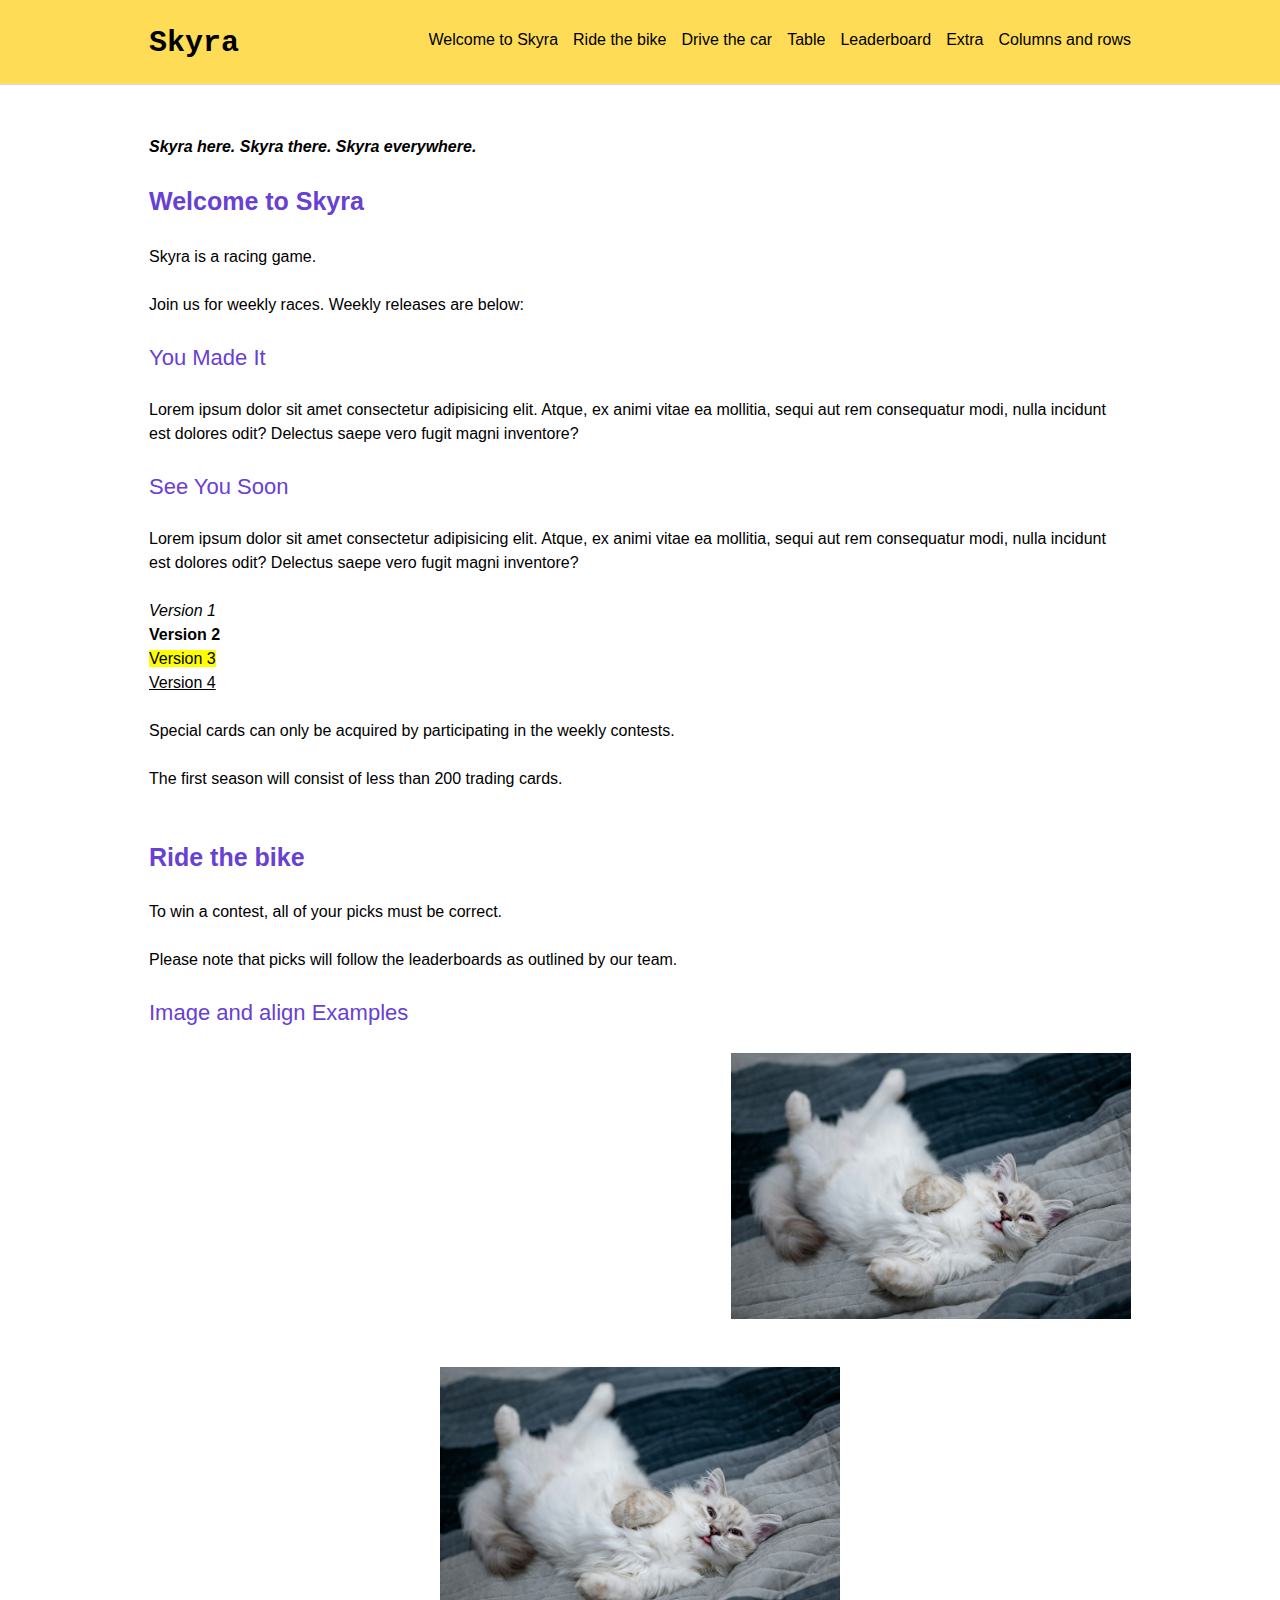
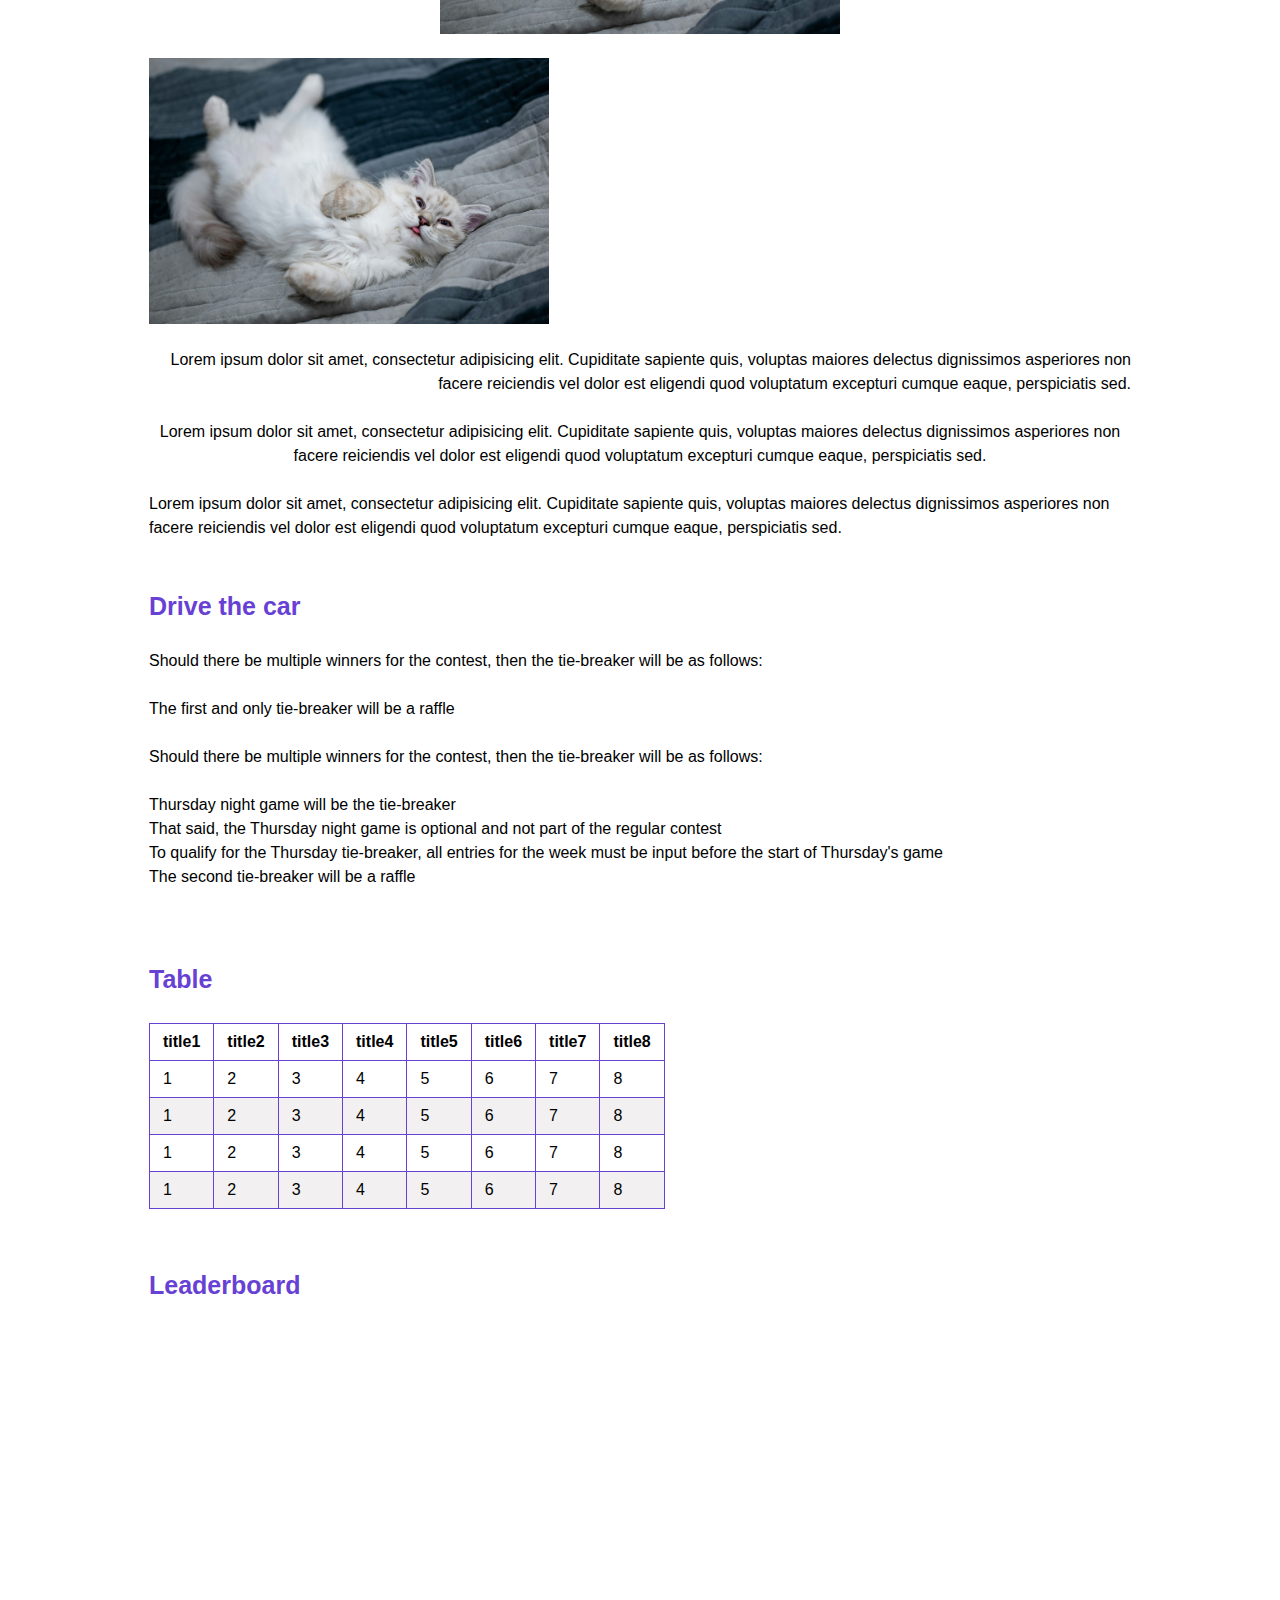
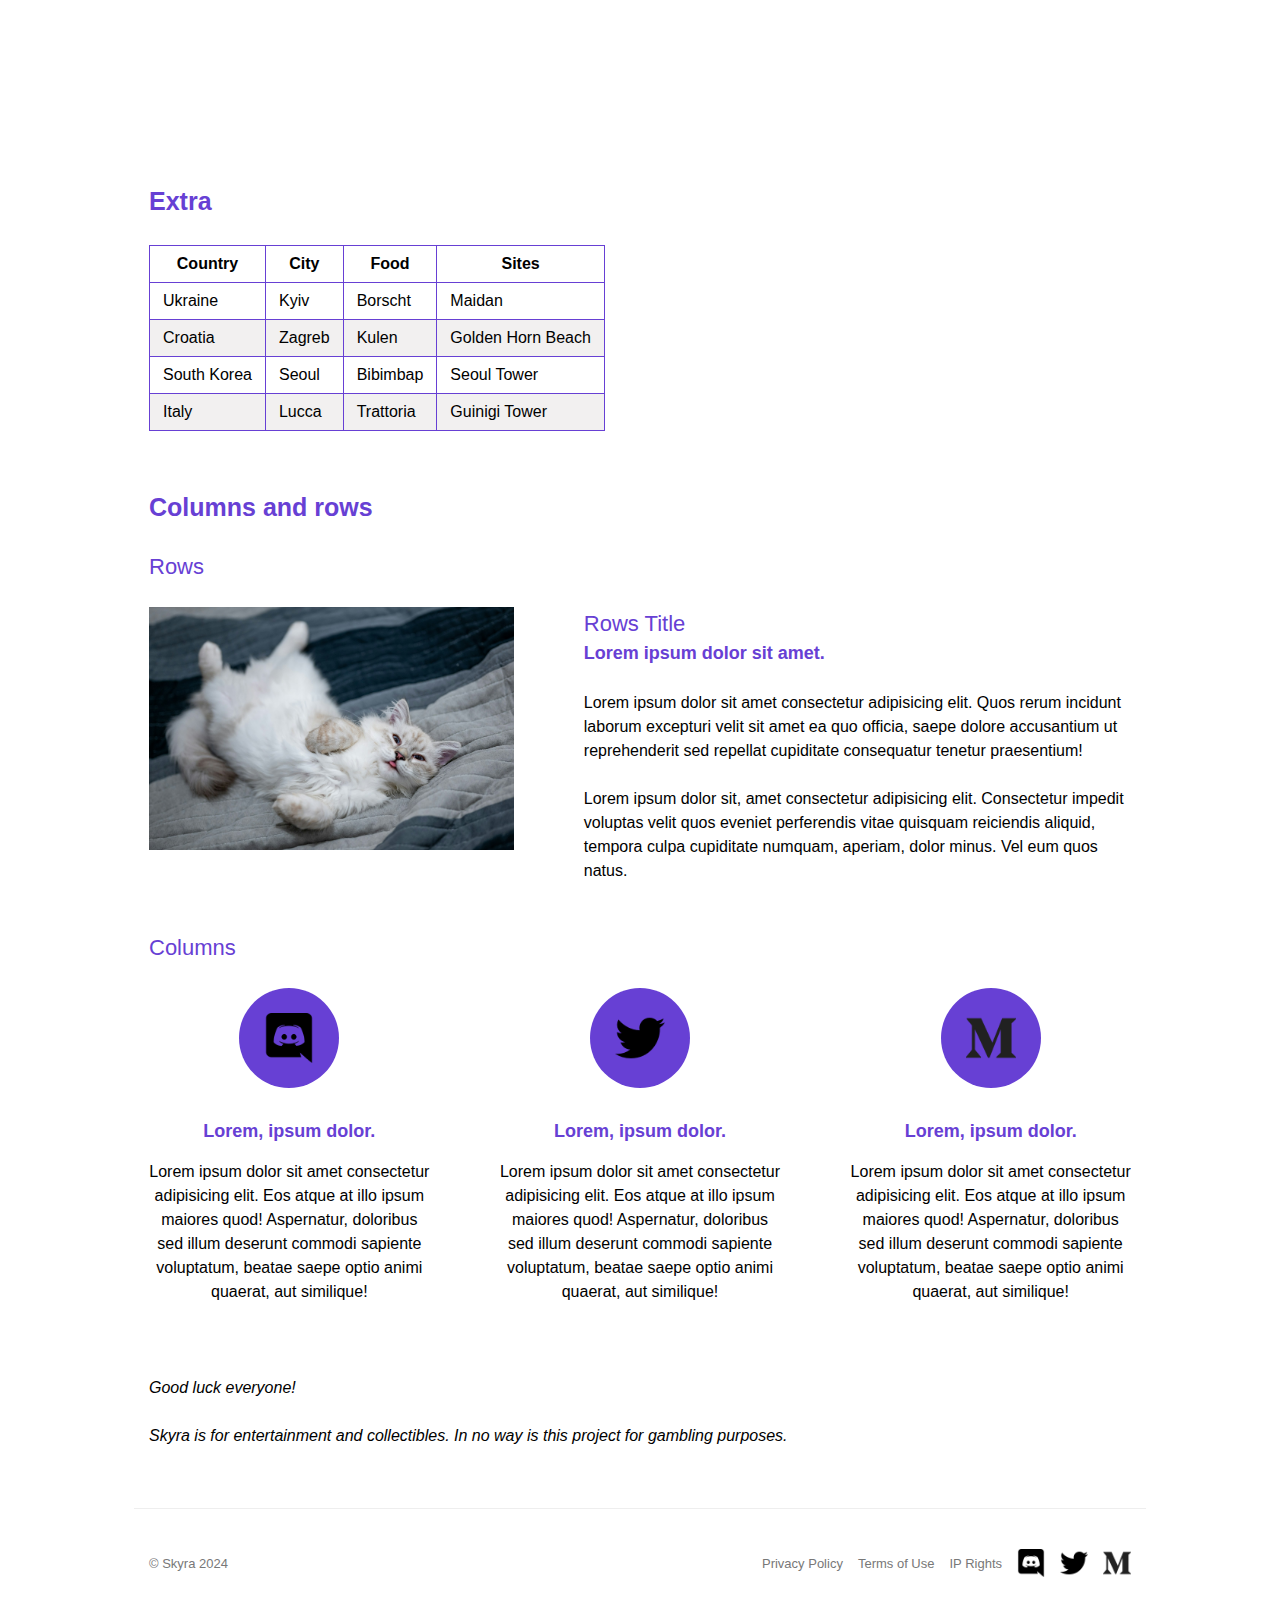
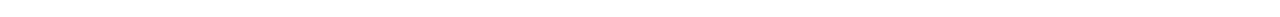
<file: index.html>
<!DOCTYPE html>
<html lang="en">

<head>
    <meta charset="UTF-8">
    <meta http-equiv="X-UA-Compatible" content="IE=edge">
    <meta name="viewport" content="width=device-width, initial-scale=1.0">
    <link rel="stylesheet" href="css/main-styles.css">
    <!-- HERE IS THE FAVICON in the "href" attribute, specify the path to the favicon -->
    <link rel="icon" type="image/x-icon" href="img/logo.png">
    <!-- Here you specify the TITLE THAT WILL BE DISPLAYED IN THE BROWSER TAB next to the favicon -->
    <title>Skyra</title>

</head>

<body class="--main-page">
    <div class="wrapper">

        <!-- HERE HEADER OF PAGE -->
        <header class="header">
            <div class="header__container">
                <a href="" class="header__logo">
                    <!-- HER LOGO, NOW IT'S JUST TEXT -->
                    <!-- In the "font-size" style, specify the font size. In the "font-family" style, specify which font you want to use. -->
                    <span style="font-size: 30px; font-family: Courier, New, sans-serif;">Skyra</span>
                    <!-- If you want a picture of the logo, use the following tag :

                     <div class="section__image" style="max-width: 100px; margin-left: auto;">
                        <img src="img/logo.png" alt="logo">
                    </div>

                -->
                    <!-- In styles, you can use the max-width property to set the width of the image in pixels. To align
                            it, use the following
                                    properties:
                                            to align the image to the left edge: "margin-right: auto;",
                                            to align the image in the center: "margin: 0 auto;",
                                            to align the image to the right edge: "margin-left: auto;". -->
                    <!-- In the "src" attribute of the "img" tag, specify the path to the image. In the "alt" attribute, specify a short description of the picture (optional) -->
                </a>
                <nav class="menu">
                    <ul class="menu__list">

                    </ul>
                </nav>
                <!-- BURGER MENU -->
                <button type="button" class="burger">
                    <span class="burger__line  burger__line-1"></span>
                    <span class="burger__line burger__line-2"></span>
                    <span class="burger__line burger__line-3"></span>
                </button>
            </div>

        </header>

        <!-- HERE PAGE -->
        <main class="page">
            <div class="page__container">
                <strong><i>Skyra here. Skyra there. Skyra everywhere.</i></strong>
                <br>
                <br>
                <!-- THIS IS SECTION OF THE PAGE -->
                <!-- in the "data-section" attribute, write the text that will be displayed in the header as a link to this section and will scroll when you click on it -->
                <div data-section="Welcome to Skyra" class="section">
                    <!-- this title of section -->
                    <h3 class="section__title">Welcome to Skyra</h3>
                    <!--the "br" tag is a downward indent with its help you can adjust the distance between elements (the more <br> tags, the greater the distance)  -->
                    <br>
                    <!-- the "p" tag is a regular paragraph of text -->
                    <p>Skyra is a racing game.</p>
                    <br>
                    <p>Join us for weekly races. Weekly releases are below:</p>
                    <br>
                    <!-- THIS IS SUB-SECTION OF THE PAGE -->
                    <!-- in the "data-subsection" attribute, write the text that will be displayed in the header as a link to this sub-section and will scroll when you click on it -->
                    <div data-subsection="You Made It">
                        <h4 class="section__subsection-title">You Made It</h4>
                        <br>
                        Lorem ipsum dolor sit amet consectetur adipisicing elit. Atque, ex animi vitae ea mollitia,
                        sequi aut rem consequatur modi, nulla incidunt est dolores odit? Delectus saepe vero fugit magni
                        inventore?
                    </div>
                    <br>
                    <div data-subsection="See You Soon">
                        <h4 class="section__subsection-title">See You Soon</h4>
                        <br>
                        Lorem ipsum dolor sit amet consectetur adipisicing elit. Atque, ex animi vitae ea mollitia,
                        sequi aut rem consequatur modi, nulla incidunt est dolores odit? Delectus saepe vero fugit magni
                        inventore?
                    </div>
                    <br>
                    <!-- use the "ul" tag to create a list  -->
                    <ul>
                        <!-- the "li" tag is a list item -->
                        <li>
                            <!-- 'i' tag make text italic -->
                            <i>Version 1</i>
                        </li>
                        <li>
                            <!-- 'b' tag make text bold -->
                            <b>Version 2</b>
                        </li>
                        <li>
                            <!-- 'mark' tag make text bold -->
                            <mark>Version 3</mark>
                        </li>
                        <li>
                            <!-- 'u' tag underline  text -->
                            <u>Version 4</u>
                        </li>
                    </ul>
                    <br>
                    <p>
                        Special cards can only be acquired by participating in the weekly contests.
                    </p>
                    <br>
                    <p>
                        The first season will consist of less than 200 trading cards.
                    </p>
                </div>
                <!-- THIS IS END OF THE SECTION -->
                <br>
                <br>
                <!-- THIS IS SECTION OF THE PAGE -->
                <!-- in the "data-section" attribute, write the text that will be displayed in the header as a link to this section and will scroll when you click on it -->
                <div data-section="Ride the bike" class="section">
                    <!-- this title of section -->
                    <h3 class="section__title">Ride the bike</h3>
                    <br>
                    <p>To win a contest, all of your picks must be correct.</p>
                    <br>
                    <p>Please note that picks will follow the leaderboards as outlined by our team.</p>
                    <br>
                    <!-- THIS IS SUB-SECTION OF THE PAGE -->
                    <!-- in the "data-subsection" attribute, write the text that will be displayed in the header as a link to this sub-section and will scroll when you click on it -->
                    <div data-subsection="Image and align">
                        <h4 class="section__subsection-title">Image and align Examples</h4>
                        <br>
                        <!-- THIS IS IMAGE -->
                        <!-- In styles, you can use the "max-width" optionto set the width of the image in pixels. To align
                        it, use the following
                        properties:
                        to align the image to the left edge: "margin-right: auto;",
                        to align the image in the center: "margin: 0 auto;",
                        to align the image to the right edge: "margin-left: auto;". -->
                        <div class="section__image" style="max-width: 400px; margin-left: auto;">
                            <!-- In the "src" attribute, specify the path to the image. In the "alt" attribute, specify a short description of the picture (optional) -->
                            <img src="img/page-content/page-content-image_01.jpg" alt="page-content-image">
                        </div>
                        <br>
                        <br>
                        <!-- THIS IS IMAGE -->
                        <!-- In styles, you can use the "max-width" optionto set the width of the image in pixels. To align
                                                it, use the following
                                                properties:
                                                to align the image to the left edge: "margin-right: auto;",
                                                to align the image in the center: "margin: 0 auto;",
                                                to align the image to the right edge: "margin-left: auto;". -->
                        <div class="section__image" style="max-width: 400px; margin: 0 auto;">
                            <!-- In the "src" attribute, specify the path to the image. In the "alt" attribute, specify a short description of the picture (optional) -->
                            <img src="img/page-content/page-content-image_01.jpg" alt="page-content-image">
                        </div>
                        <br>
                        <!-- THIS IS IMAGE -->
                        <!-- In styles, you can use the "max-width" optionto set the width of the image in pixels. To align
                                                it, use the following
                                                properties:
                                                to align the image to the left edge: "margin-right: auto;",
                                                to align the image in the center: "margin: 0 auto;",
                                                to align the image to the right edge: "margin-left: auto;". -->
                        <div class="section__image" style="max-width: 400px; margin-right: auto;">
                            <!-- In the "src" attribute, specify the path to the image. In the "alt" attribute, specify a short description of the picture (optional) -->
                            <img src="img/page-content/page-content-image_01.jpg" alt="page-content-image">
                        </div>
                        <br>
                        <!--  the "text-align" option specifies the alignment of the text (left, center, right) -->
                        <p style="text-align: right;">Lorem ipsum dolor sit amet, consectetur adipisicing elit.
                            Cupiditate sapiente quis, voluptas maiores delectus dignissimos asperiores non facere
                            reiciendis vel dolor est eligendi quod voluptatum excepturi cumque eaque, perspiciatis sed.
                        </p>
                        <br>
                        <!--  the "text-align" option specifies the alignment of the text (left, center, right) -->
                        <p style="text-align: center;">Lorem ipsum dolor sit amet, consectetur adipisicing elit.
                            Cupiditate sapiente quis, voluptas maiores delectus dignissimos asperiores non facere
                            reiciendis vel dolor est eligendi quod voluptatum excepturi cumque eaque, perspiciatis sed.
                        </p>
                        <br>
                        <!--  the "text-align" option specifies the alignment of the text (left, center, right) -->
                        <p style="text-align: left;">Lorem ipsum dolor sit amet, consectetur adipisicing elit.
                            Cupiditate sapiente quis, voluptas maiores delectus dignissimos asperiores non facere
                            reiciendis vel dolor est eligendi quod voluptatum excepturi cumque eaque, perspiciatis sed.
                        </p>
                    </div>
                </div>
                <!-- THIS IS END OF THE SECTION -->
                <br>
                <br>
                <!-- THIS IS SECTION OF THE PAGE -->
                <!-- in the "data-section" attribute, write the text that will be displayed in the header as a link to this section and will scroll when you click on it -->
                <div data-section="Drive the car" class="section">
                    <h3 class="section__title">Drive the car</h3>
                    <br>
                    <p>Should there be multiple winners for the contest, then the tie-breaker will be as follows:</p>
                    <br>
                    <ul>
                        <li>The first and only tie-breaker will be a raffle</li>
                    </ul>
                    <br>
                    <p>Should there be multiple winners for the contest, then the tie-breaker will be as follows:</p>
                    <br>
                    <ul>
                        <li>Thursday night game will be the tie-breaker</li>
                        <li>That said, the Thursday night game is optional and not part of the regular contest</li>
                        <li>To qualify for the Thursday tie-breaker, all entries for the week must be input before the
                            start
                            of Thursday's game</li>
                        <li>The second tie-breaker will be a raffle</li>
                    </ul>
                    <br>
                </div>
                <!-- THIS IS END OF THE SECTION -->
                <br>
                <br>
                <!-- THIS IS SECTION OF THE PAGE -->
                <!-- in the "data-section" attribute, write the text that will be displayed in the header as a link to this section and will scroll when you click on it -->
                <div data-section="Table" class="section">
                    <h3 class="section__title">Table</h3>
                    <br>
                    <!-- THIS IS TABLE -->
                    <div class="section__table">
                        <table>
                            <thead>
                                <!-- HEAD OF THE TABLE WITH CHAPTERS  -->
                                <tr>
                                    <th>title1</th>
                                    <th>title2</th>
                                    <th>title3</th>
                                    <th>title4</th>
                                    <th>title5</th>
                                    <th>title6</th>
                                    <th>title7</th>
                                    <th>title8</th>
                                </tr>
                            </thead>
                            <tbody>
                                <!-- ROW OF THE TABLE -->
                                <tr>
                                    <td>1</td>
                                    <td>2</td>
                                    <td>3</td>
                                    <td>4</td>
                                    <td>5</td>
                                    <td>6</td>
                                    <td>7</td>
                                    <td>8</td>
                                </tr>
                                <!-- ROW OF THE TABLE -->
                                <tr>
                                    <td>1</td>
                                    <td>2</td>
                                    <td>3</td>
                                    <td>4</td>
                                    <td>5</td>
                                    <td>6</td>
                                    <td>7</td>
                                    <td>8</td>
                                </tr>
                                <!-- ROW OF THE TABLE -->
                                <tr>
                                    <td>1</td>
                                    <td>2</td>
                                    <td>3</td>
                                    <td>4</td>
                                    <td>5</td>
                                    <td>6</td>
                                    <td>7</td>
                                    <td>8</td>
                                </tr>
                                <!-- ROW OF THE TABLE -->
                                <tr>
                                    <td>1</td>
                                    <td>2</td>
                                    <td>3</td>
                                    <td>4</td>
                                    <td>5</td>
                                    <td>6</td>
                                    <td>7</td>
                                    <td>8</td>
                                </tr>
                            </tbody>
                        </table>

                    </div>
                </div>
                <!-- THIS IS END OF THE SECTION -->
                <br>
                <br>
                <!-- THIS IS SECTION OF THE PAGE -->
                <!-- in the "data-section" attribute, write the text that will be displayed in the header as a link to this section and will scroll when you click on it -->
                <div data-section="Leaderboard" class="section">
                    <h3 class="section__title">Leaderboard</h3>
                    <br>
                    <iframe width="620" height="400"
                        src="https://docs.google.com/spreadsheets/d/e/2PACX-1vSX7uG1pVnMiq8WkizZOCIK2gjY651X8hfrVfLOKQE9zB7T0NqO91NWftMzaPXSInu-Ad2gFGtf5EFx/pubchart?oid=2119877749&format=interactive"></iframe>
                </div>
                <!-- THIS IS END OF THE SECTION -->
                <br>
                <br>
                <!-- THIS IS SECTION OF THE PAGE -->
                <!-- in the "data-section" attribute, write the text that will be displayed in the header as a link to this section and will scroll when you click on it -->
                <div data-section="Extra" class="section">
                    <h3 class="section__title">Extra</h3>
                    <br>
                    <!-- THIS IS TABLE -->
                    <div class="section__table">
                        <table>
                            <thead>
                                <!-- HEAD OF THE TABLE WITH CHAPTERS  -->
                                <tr>
                                    <th>Country</th>
                                    <th>City</th>
                                    <th>Food</th>
                                    <th>Sites</th>
                                </tr>
                            </thead>
                            <tbody>
                                <!-- ROW OF THE TABLE -->
                                <tr>
                                    <td>Ukraine</td>
                                    <td>Kyiv</td>
                                    <td>Borscht</td>
                                    <td>Maidan</td>
                                </tr>
                                <!-- ROW OF THE TABLE -->
                                <tr>
                                    <td>Croatia</td>
                                    <td>Zagreb</td>
                                    <td>Kulen</td>
                                    <td>Golden Horn Beach</td>
                                </tr>
                                <!-- ROW OF THE TABLE -->
                                <tr>
                                    <td>South Korea</td>
                                    <td>Seoul</td>
                                    <td>Bibimbap</td>
                                    <td>Seoul Tower</td>
                                </tr>
                                <!-- ROW OF THE TABLE -->
                                <tr>
                                    <td>Italy</td>
                                    <td>Lucca</td>
                                    <td>Trattoria</td>
                                    <td>Guinigi Tower</td>
                                </tr>
                            </tbody>
                        </table>

                    </div>
                </div>
                <!-- THIS IS END OF THE SECTION -->
                <br>
                <br>
                <div data-section="Columns and rows" class="section">
                    <h3 class="section__title">Columns and rows</h3>
                    <br>
                    <!-- THIS IS SUB-SECTION OF THE PAGE -->
                    <!-- in the "data-subsection" attribute, write the text that will be displayed in the header as a link to this sub-section and will scroll when you click on it -->
                    <div data-subsection="Rows">
                        <!-- THIS IS TITLE OF SUBSECTION -->
                        <h4 class="section__subsection-title">Rows</h4>
                        <br>
                        <!-- THIS ROW-SECTION -->
                        <!-- to change the direction (picture on the right and text on the left), add "reverse" to the "class" attribute  -->
                        <div class="rows-section">
                            <div class="rows-section__image">
                                <!-- THIS IS IMAGE -->
                                <!-- In styles, you can use the "max-width" optionto set the width of the image in pixels. To align
                                                                        it, use the following
                                                                        properties:
                                                                        to align the image to the left edge: "margin-right: auto;",
                                                                        to align the image in the center: "margin: 0 auto;",
                                                                        to align the image to the right edge: "margin-left: auto;". -->
                                <img src="img/page-content/page-content-image_01.jpg" alt="image">
                            </div>
                            <div class="rows-section__info">
                                <!-- THIS IS ROWS TITLE -->
                                <h4 class="rows-section__title">
                                    Rows Title
                                </h4>
                                <!-- THIS IS ROWS SUBTITLE (OPTIONAL) -->
                                <div class="rows-section__subtitle">Lorem ipsum dolor sit amet.</div>
                                <br>
                                <!-- THIS ROWS TEXT -->
                                <div class="rows-section__text">
                                    <!-- the "p" tag is a regular paragraph of text -->
                                    <p>
                                        Lorem ipsum dolor sit amet consectetur adipisicing elit. Quos rerum incidunt
                                        laborum excepturi velit sit
                                        amet ea quo officia, saepe dolore accusantium ut reprehenderit sed repellat
                                        cupiditate consequatur
                                        tenetur praesentium!
                                    </p>
                                    <br>
                                    <!-- the "p" tag is a regular paragraph of text -->
                                    <p>
                                        Lorem ipsum dolor sit, amet consectetur adipisicing elit. Consectetur impedit
                                        voluptas velit quos
                                        eveniet perferendis vitae quisquam reiciendis aliquid, tempora culpa cupiditate
                                        numquam, aperiam, dolor
                                        minus. Vel eum quos natus.
                                    </p>
                                </div>
                            </div>
                        </div>
                    </div>
                    <br>
                    <br>
                    <!-- THIS IS SUB-SECTION OF THE PAGE -->
                    <!-- in the "data-subsection" attribute, write the text that will be displayed in the header as a link to this sub-section and will scroll when you click on it -->
                    <div data-subsection="Columns">
                        <!-- THIS IS TITLE OF SUBSECTION -->
                        <h4 class="section__subsection-title">Columns</h4>
                        <br>
                        <!-- THIS COLUMN-SECTION -->
                        <div class="columns-section">
                            <!-- THIS IS COLUMN -->
                            <article class="columns-section__column">
                                <!-- THIS IS COLUM-SECTION ICON (OPTIONAL) -->
                                <div class="columns-section__icon">
                                    <!-- In the "src" attribute, specify the path to the image. In the "alt" attribute, specify a short description of the picture (optional) -->
                                    <img src="img/social-icons/social-icon_01.png" alt="social-icon">
                                </div>
                                <div class="columns-section__bottom">
                                    <!-- THIS IS TITLE OF COLUMN SECTION -->
                                    <h5 class="columns-section__title">Lorem, ipsum dolor.</h5>
                                    <!-- THIS IS TEXT OF COLUMN SECTION -->
                                    <div class="columns-section__text">
                                        <!-- the "p" tag is a regular paragraph of text -->
                                        <p>
                                            Lorem ipsum dolor sit amet consectetur adipisicing elit. Eos atque at illo
                                            ipsum maiores quod! Aspernatur, doloribus sed illum deserunt commodi
                                            sapiente voluptatum, beatae saepe optio animi quaerat, aut similique!
                                        </p>
                                    </div>
                                </div>
                            </article>
                            <!-- THIS IS COLUMN -->
                            <article class="columns-section__column">
                                <!-- THIS IS COLUM-SECTION ICON (OPTIONAL) -->
                                <div class="columns-section__icon">
                                    <!-- In the "src" attribute, specify the path to the image. In the "alt" attribute, specify a short description of the picture (optional) -->
                                    <img src="img/social-icons/social-icon_02.png" alt="social-icon">
                                </div>
                                <div class="columns-section__bottom">
                                    <!-- THIS IS TITLE OF COLUMN SECTION -->
                                    <h5 class="columns-section__title">Lorem, ipsum dolor.</h5>
                                    <!-- THIS IS TEXT OF COLUMN SECTION -->
                                    <div class="columns-section__text">
                                        <!-- the "p" tag is a regular paragraph of text -->
                                        <p>
                                            Lorem ipsum dolor sit amet consectetur adipisicing elit. Eos atque at illo
                                            ipsum maiores quod!
                                            Aspernatur, doloribus sed illum deserunt commodi sapiente voluptatum, beatae
                                            saepe optio animi quaerat,
                                            aut similique!
                                        </p>
                                    </div>
                                </div>
                            </article>
                            <!-- THIS IS COLUMN -->
                            <article class="columns-section__column">
                                <!-- THIS IS COLUM-SECTION ICON (OPTIONAL) -->
                                <div class="columns-section__icon">
                                    <!-- In the "src" attribute, specify the path to the image. In the "alt" attribute, specify a short description of the picture (optional) -->
                                    <img src="img/social-icons/social-icon_03.png" alt="social-icon">
                                </div>
                                <div class="columns-section__bottom">
                                    <!-- THIS IS TITLE OF COLUMN SECTION -->
                                    <h5 class="columns-section__title">Lorem, ipsum dolor.</h5>
                                    <!-- THIS IS TEXT OF COLUMN SECTION -->
                                    <div class="columns-section__text">
                                        <!-- the "p" tag is a regular paragraph of text -->
                                        <p>
                                            Lorem ipsum dolor sit amet consectetur adipisicing elit. Eos atque at illo
                                            ipsum maiores quod!
                                            Aspernatur, doloribus sed illum deserunt commodi sapiente voluptatum, beatae
                                            saepe optio animi quaerat,
                                            aut similique!
                                        </p>
                                    </div>
                                </div>
                            </article>
                        </div>
                    </div>

                </div>

                <!-- PUT BEFORE THIS LABEL NEW SECTION -->
                <br>
                <br>
                <br>


                <p><i>Good luck everyone!</i></p>
                <br>
                <p><i>Skyra is for entertainment and collectibles. In no way is this project for gambling purposes.</i>
                </p>
            </div>
        </main>
        <footer class="footer">
            <div class="footer__container">
                <div class="footer__copy">© Skyra 2024</div>
                <nav class="menu-footer">
                    <ul class="menu-footer__list">
                        <li class="menu-footer__item">
                            <a href="privacy-policy.html" class="menu-footer__link">Privacy Policy</a>
                        </li>
                        <li class="menu-footer__item">
                            <a href="terms.html" class="menu-footer__link">Terms of Use</a>
                        </li>
                        <li class="menu-footer__item">
                            <a href="ip-rights.html" class="menu-footer__link">IP Rights</a>
                        </li>
                    </ul>
                    <ul class="menu-footer__social-list">
                        <li class="menu-footer__item">
                            <a href="" class="menu-footer__link">
                                <img src="img/social-icons/social-icon_01.png" alt="social-icon">
                            </a>
                        </li>
                        <li class="menu-footer__item">
                            <a href="" class="menu-footer__link">
                                <img src="img/social-icons/social-icon_02.png" alt="social-icon">
                            </a>
                        </li>
                        <li class="menu-footer__item">
                            <a href="" class="menu-footer__link">
                                <img src="img/social-icons/social-icon_03.png" alt="social-icon">
                            </a>
                        </li>
                    </ul>
                </nav>
            </div>
        </footer>

    </div>
    <script src="js/script.js"></script>
</body>

</html>
</file>
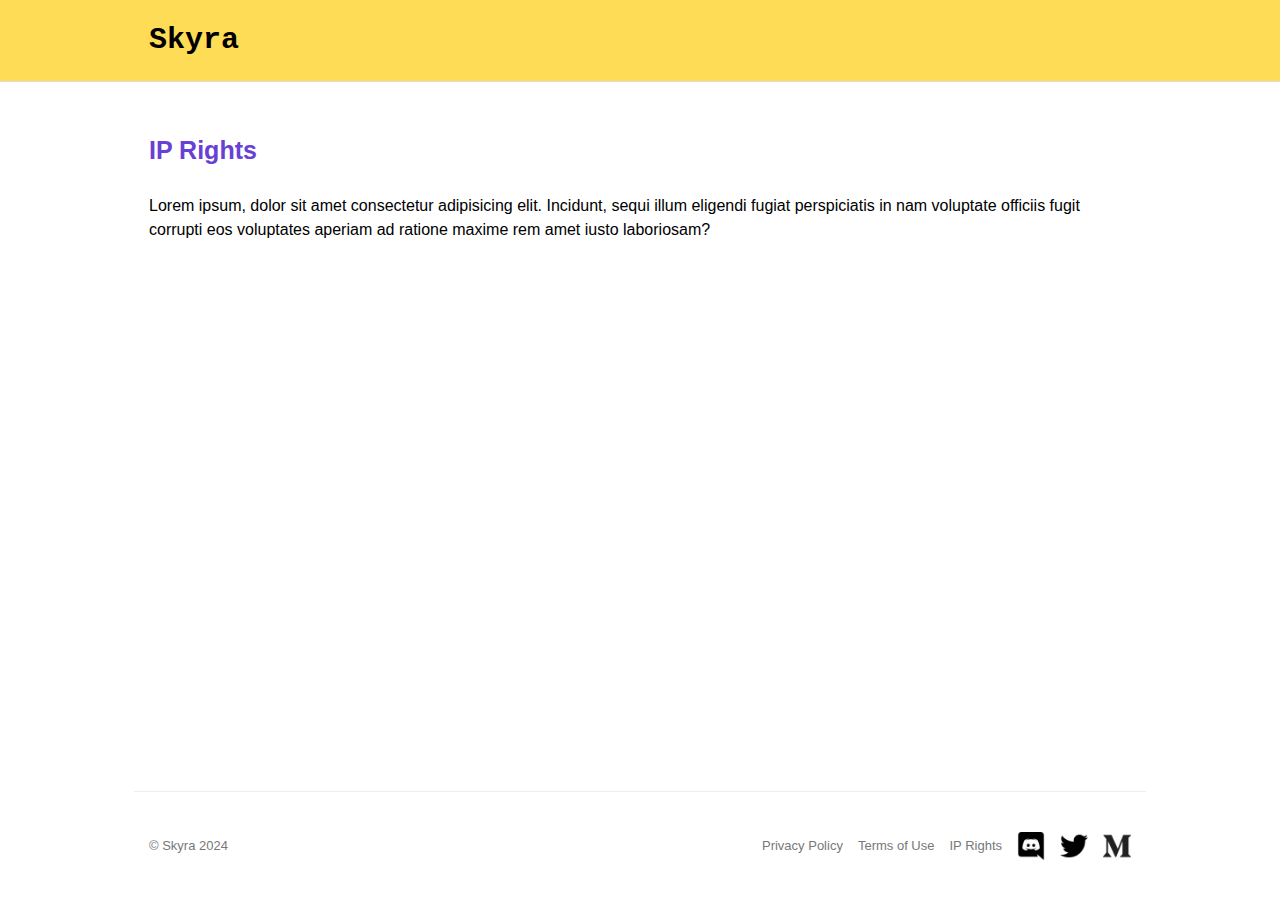
<file: ip-rights.html>
<head>
	<meta charset="UTF-8">
	<meta http-equiv="X-UA-Compatible" content="IE=edge">
	<meta name="viewport" content="width=device-width, initial-scale=1.0">
	<link rel="stylesheet" href="css/main-styles.css">
	<!-- HERE IS THE FAVICON in the "href" attribute, specify the path to the favicon -->
	<link rel="icon" type="image/x-icon" href="img/logo.png">
	<!-- Here you specify the TITLE THAT WILL BE DISPLAYED IN THE BROWSER TAB next to the favicon -->
	<title>IP Rights</title>

</head>

<body>
	<div class="wrapper">

		<!-- HERE HEADER OF PAGE -->
		<header class="header">
			<div class="header__container">
				<a href="index.html" class="header__logo">
					<!-- HER LOGO, NOW IT'S JUST TEXT -->
					<!-- In the "font-size" style, specify the font size. In the "font-family" style, specify which font you want to use. -->
					<span style="font-size: 30px; font-family: Courier, New, sans-serif;">Skyra</span>
					<!-- If you want a picture of the logo, use the following tag :

                     <div class="section__image" style="max-width: 100px; margin-left: auto;">
                        <img src="img/logo.png" alt="logo">
                    </div>

                -->
					<!-- In styles, you can use the max-width property to set the width of the image in pixels. To align
                            it, use the following
                                    properties:
                                            to align the image to the left edge: "margin-right: auto;",
                                            to align the image in the center: "margin: 0 auto;",
                                            to align the image to the right edge: "margin-left: auto;". -->
					<!-- In the "src" attribute of the "img" tag, specify the path to the image. In the "alt" attribute, specify a short description of the picture (optional) -->
				</a>
				<nav class="menu">
					<ul class="menu__list">

					</ul>
				</nav>
				<!-- BURGER MENU -->
				<button type="button" class="burger">
					<span class="burger__line  burger__line-1"></span>
					<span class="burger__line burger__line-2"></span>
					<span class="burger__line burger__line-3"></span>
				</button>
			</div>

		</header>

		<!-- HERE PAGE -->
		<main class="page">
			<div class="page__container">
				<div data-section="IP Rights" class="section">
					<!-- this title of section -->
					<h3 class="section__title">IP Rights</h3>
					<!--the "br" tag is a downward indent with its help you can adjust the distance between elements (the more <br> tags, the greater the distance)  -->
					<br>
					<!-- the "p" tag is a regular paragraph of text -->
					<p>Lorem ipsum, dolor sit amet consectetur adipisicing elit. Incidunt, sequi illum eligendi fugiat perspiciatis in nam voluptate officiis fugit corrupti eos voluptates aperiam ad ratione maxime rem amet iusto laboriosam?</p>
				</div>
			</div>
		</main>
		<footer class="footer">
			<div class="footer__container">
				<div class="footer__copy">© Skyra 2024</div>
				<nav class="menu-footer">
					<ul class="menu-footer__list">
						<li class="menu-footer__item">
							<a href="privacy-policy.html"  class="menu-footer__link">Privacy Policy</a>
						</li>
						<li class="menu-footer__item">
							<a href="terms.html"  class="menu-footer__link">Terms of Use</a>
						</li>
						<li class="menu-footer__item">
							<a href="ip-rights.html"  class="menu-footer__link">IP Rights</a>
						</li>
					</ul>
					<ul class="menu-footer__social-list">
						<li class="menu-footer__item">
							<a href=""  class="menu-footer__link">
								<img src="img/social-icons/social-icon_01.png" alt="social-icon">
							</a>
						</li>
						<li class="menu-footer__item">
							<a href=""  class="menu-footer__link">
								<img src="img/social-icons/social-icon_02.png" alt="social-icon">
							</a>
						</li>
						<li class="menu-footer__item">
							<a href=""  class="menu-footer__link">
								<img src="img/social-icons/social-icon_03.png" alt="social-icon">
							</a>
						</li>
					</ul>
				</nav>
			</div>
		</footer>

	</div>
	<script src="js/script.js"></script>
</body>

</html>
</file>
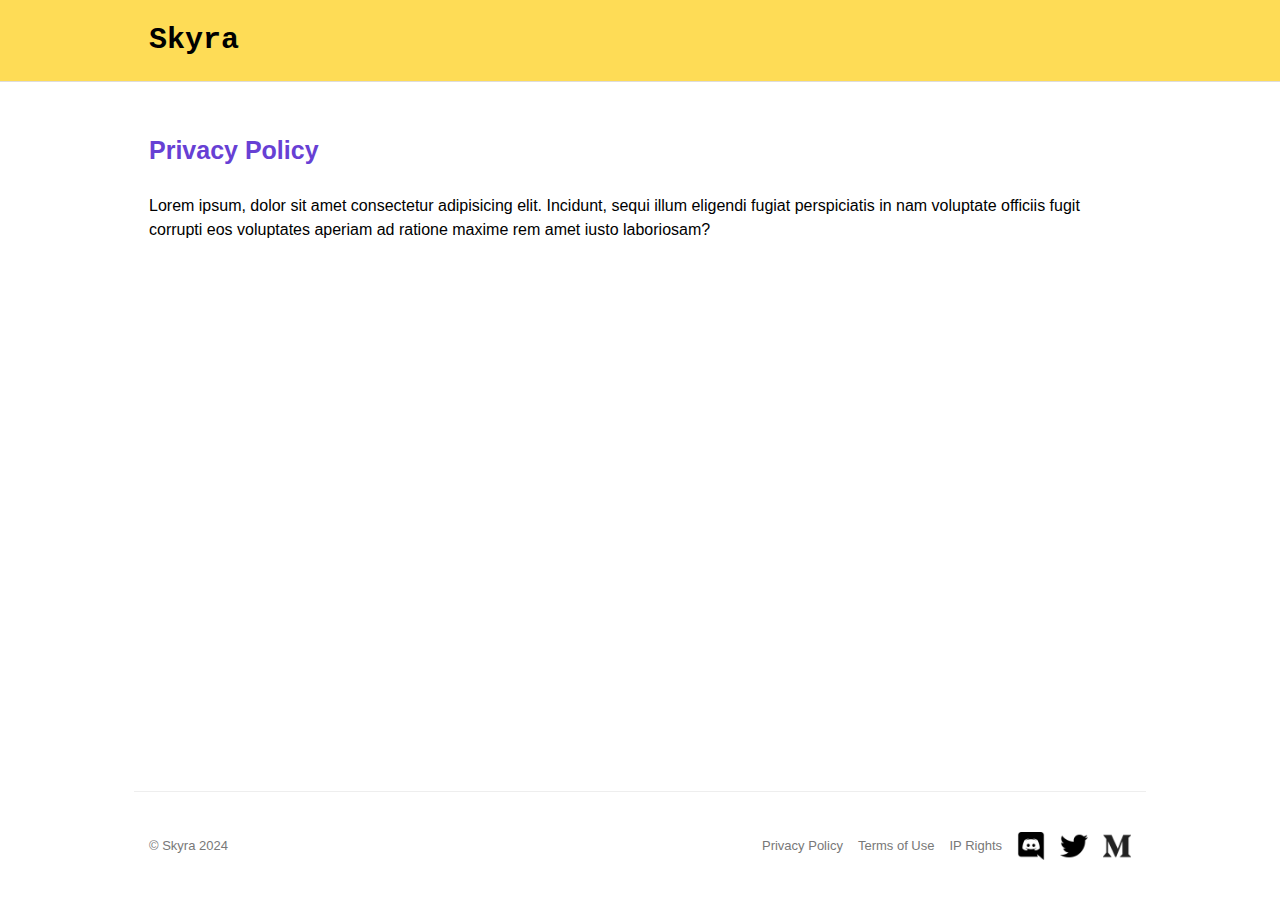
<file: privacy-policy.html>
<head>
	<meta charset="UTF-8">
	<meta http-equiv="X-UA-Compatible" content="IE=edge">
	<meta name="viewport" content="width=device-width, initial-scale=1.0">
	<link rel="stylesheet" href="css/main-styles.css">
	<!-- HERE IS THE FAVICON in the "href" attribute, specify the path to the favicon -->
	<link rel="icon" type="image/x-icon" href="img/logo.png">
	<!-- Here you specify the TITLE THAT WILL BE DISPLAYED IN THE BROWSER TAB next to the favicon -->
	<title>Privacy Policy</title>

</head>

<body>
	<div class="wrapper">

		<!-- HERE HEADER OF PAGE -->
		<header class="header">
			<div class="header__container">
				<a href="index.html" class="header__logo">
					<!-- HER LOGO, NOW IT'S JUST TEXT -->
					<!-- In the "font-size" style, specify the font size. In the "font-family" style, specify which font you want to use. -->
					<span style="font-size: 30px; font-family: Courier, New, sans-serif;">Skyra</span>
					<!-- If you want a picture of the logo, use the following tag :

                     <div class="section__image" style="max-width: 100px; margin-left: auto;">
                        <img src="img/logo.png" alt="logo">
                    </div>

                -->
					<!-- In styles, you can use the max-width property to set the width of the image in pixels. To align
                            it, use the following
                                    properties:
                                            to align the image to the left edge: "margin-right: auto;",
                                            to align the image in the center: "margin: 0 auto;",
                                            to align the image to the right edge: "margin-left: auto;". -->
					<!-- In the "src" attribute of the "img" tag, specify the path to the image. In the "alt" attribute, specify a short description of the picture (optional) -->
				</a>
				<nav class="menu">
					<ul class="menu__list">

					</ul>
				</nav>
				<!-- BURGER MENU -->
				<button type="button" class="burger">
					<span class="burger__line  burger__line-1"></span>
					<span class="burger__line burger__line-2"></span>
					<span class="burger__line burger__line-3"></span>
				</button>
			</div>

		</header>

		<!-- HERE PAGE -->
		<main class="page">
			<div class="page__container">
				<div data-section="Privacy Policy" class="section">
					<!-- this title of section -->
					<h3 class="section__title">Privacy Policy</h3>
					<!--the "br" tag is a downward indent with its help you can adjust the distance between elements (the more <br> tags, the greater the distance)  -->
					<br>
					<!-- the "p" tag is a regular paragraph of text -->
					<p>Lorem ipsum, dolor sit amet consectetur adipisicing elit. Incidunt, sequi illum eligendi fugiat
						perspiciatis in nam voluptate officiis fugit corrupti eos voluptates aperiam ad ratione maxime
						rem amet iusto laboriosam?</p>
				</div>
			</div>
		</main>
		<footer class="footer">
			<div class="footer__container">
				<div class="footer__copy">© Skyra 2024</div>
				<nav class="menu-footer">
					<ul class="menu-footer__list">
						<li class="menu-footer__item">
							<a href="privacy-policy.html"  class="menu-footer__link">Privacy Policy</a>
						</li>
						<li class="menu-footer__item">
							<a href="terms.html"  class="menu-footer__link">Terms of Use</a>
						</li>
						<li class="menu-footer__item">
							<a href="ip-rights.html"  class="menu-footer__link">IP Rights</a>
						</li>
					</ul>
					<ul class="menu-footer__social-list">
						<li class="menu-footer__item">
							<a href=""  class="menu-footer__link">
								<img src="img/social-icons/social-icon_01.png" alt="social-icon">
							</a>
						</li>
						<li class="menu-footer__item">
							<a href=""  class="menu-footer__link">
								<img src="img/social-icons/social-icon_02.png" alt="social-icon">
							</a>
						</li>
						<li class="menu-footer__item">
							<a href=""  class="menu-footer__link">
								<img src="img/social-icons/social-icon_03.png" alt="social-icon">
							</a>
						</li>
					</ul>
				</nav>
			</div>
		</footer>

	</div>
	<script src="js/script.js"></script>
</body>

</html>
</file>
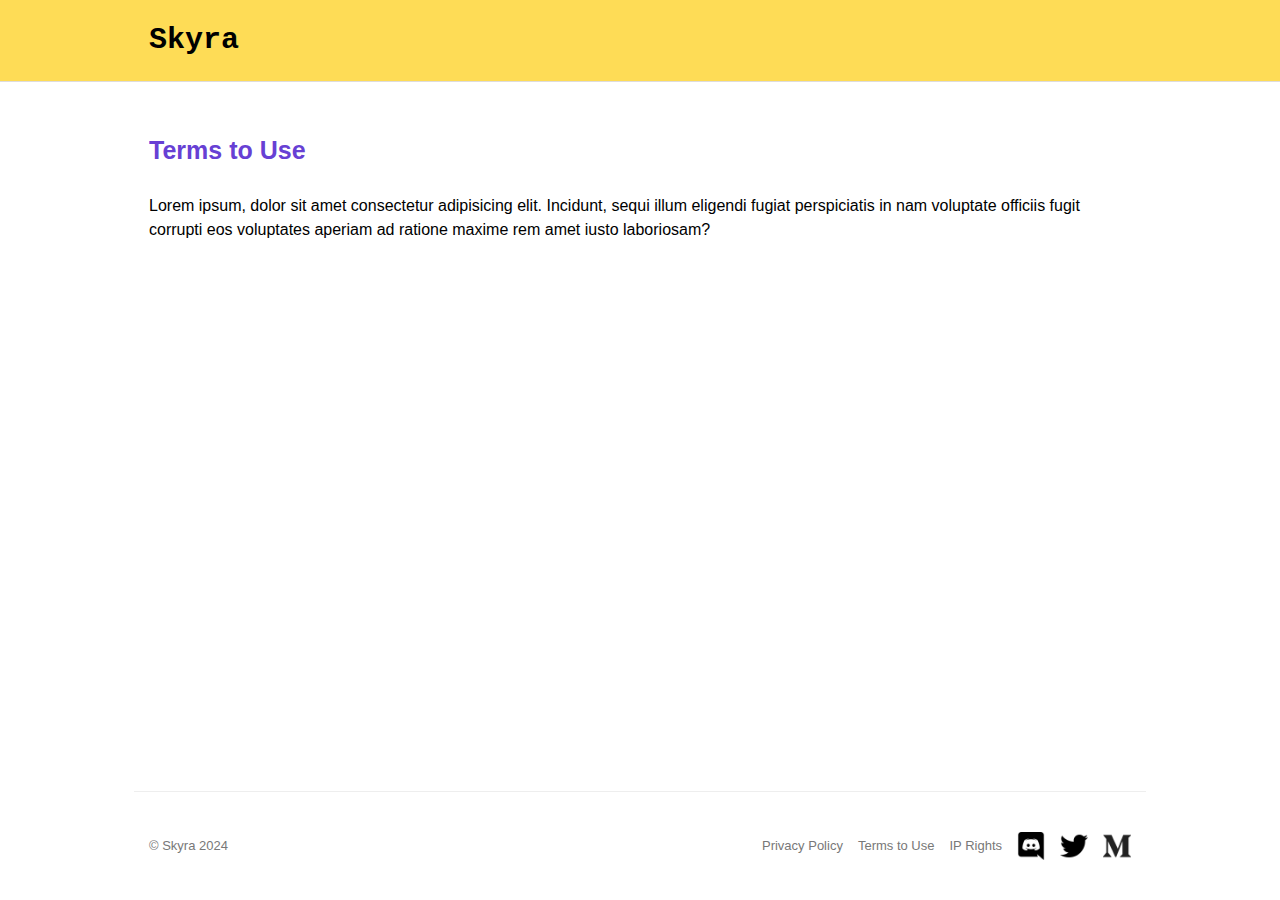
<file: terms.html>
<head>
	<meta charset="UTF-8">
	<meta http-equiv="X-UA-Compatible" content="IE=edge">
	<meta name="viewport" content="width=device-width, initial-scale=1.0">
	<link rel="stylesheet" href="css/main-styles.css">
	<!-- HERE IS THE FAVICON in the "href" attribute, specify the path to the favicon -->
	<link rel="icon" type="image/x-icon" href="img/logo.png">
	<!-- Here you specify the TITLE THAT WILL BE DISPLAYED IN THE BROWSER TAB next to the favicon -->
	<title>Terms to Use</title>

</head>

<body >
	<div class="wrapper">

		<!-- HERE HEADER OF PAGE -->
		<header class="header">
			<div class="header__container">
				<a href="index.html" class="header__logo">
					<!-- HER LOGO, NOW IT'S JUST TEXT -->
					<!-- In the "font-size" style, specify the font size. In the "font-family" style, specify which font you want to use. -->
					<span style="font-size: 30px; font-family: Courier, New, sans-serif;">Skyra</span>
					<!-- If you want a picture of the logo, use the following tag :

                     <div class="section__image" style="max-width: 100px; margin-left: auto;">
                        <img src="img/logo.png" alt="logo">
                    </div>

                -->
					<!-- In styles, you can use the max-width property to set the width of the image in pixels. To align
                            it, use the following
                                    properties:
                                            to align the image to the left edge: "margin-right: auto;",
                                            to align the image in the center: "margin: 0 auto;",
                                            to align the image to the right edge: "margin-left: auto;". -->
					<!-- In the "src" attribute of the "img" tag, specify the path to the image. In the "alt" attribute, specify a short description of the picture (optional) -->
				</a>
				<nav class="menu">
					<ul class="menu__list">

					</ul>
				</nav>
				<!-- BURGER MENU -->
				<button type="button" class="burger">
					<span class="burger__line  burger__line-1"></span>
					<span class="burger__line burger__line-2"></span>
					<span class="burger__line burger__line-3"></span>
				</button>
			</div>

		</header>

		<!-- HERE PAGE -->
		<main class="page">
			<div class="page__container">
				<div data-section="Terms to Use" class="section">
					<!-- this title of section -->
					<h3 class="section__title">Terms to Use</h3>
					<!--the "br" tag is a downward indent with its help you can adjust the distance between elements (the more <br> tags, the greater the distance)  -->
					<br>
					<!-- the "p" tag is a regular paragraph of text -->
					<p>Lorem ipsum, dolor sit amet consectetur adipisicing elit. Incidunt, sequi illum eligendi fugiat
						perspiciatis in nam voluptate officiis fugit corrupti eos voluptates aperiam ad ratione maxime
						rem amet iusto laboriosam?</p>
				</div>
			</div>
		</main>
		<footer class="footer">
			<div class="footer__container">
				<div class="footer__copy">© Skyra 2024</div>
				<nav class="menu-footer">
					<ul class="menu-footer__list">
						<li class="menu-footer__item">
							<a href="privacy-policy.html"  class="menu-footer__link">Privacy Policy</a>
						</li>
						<li class="menu-footer__item">
							<a href="terms.html"  class="menu-footer__link">Terms to Use</a>
						</li>
						<li class="menu-footer__item">
							<a href="ip-rights.html"  class="menu-footer__link">IP Rights</a>
						</li>
					</ul>
					<ul class="menu-footer__social-list">
						<li class="menu-footer__item">
							<a href=""  class="menu-footer__link">
								<img src="img/social-icons/social-icon_01.png" alt="social-icon">
							</a>
						</li>
						<li class="menu-footer__item">
							<a href=""  class="menu-footer__link">
								<img src="img/social-icons/social-icon_02.png" alt="social-icon">
							</a>
						</li>
						<li class="menu-footer__item">
							<a href=""  class="menu-footer__link">
								<img src="img/social-icons/social-icon_03.png" alt="social-icon">
							</a>
						</li>
					</ul>
				</nav>
			</div>
		</footer>

	</div>
	<script src="js/script.js"></script>
</body>

</html>
</file>
<file: css/main-styles.css>
@charset "UTF-8";

/*Null styles*/
* {
  padding: 0;
  margin: 0;
  border: 0;
}

*,
*:before,
*:after {
  -webkit-box-sizing: border-box;
  box-sizing: border-box;
}

:focus,
:active {
  outline: none;
}

a:focus,
a:active {
  outline: none;
}

nav,
footer,
header,
aside {
  display: block;
}

html,
body {
  height: 100%;
  width: 100%;
  font-size: 100%;
  line-height: 1;
  font-size: 14px;
  -ms-text-size-adjust: 100%;
  -moz-text-size-adjust: 100%;
  -webkit-text-size-adjust: 100%;
}

input,
button,
textarea {
  font-family: inherit;
}

input::-ms-clear {
  display: none;
}

button {
  cursor: pointer;
}

button::-moz-focus-inner {
  padding: 0;
  border: 0;
}

a,
a:visited {
  text-decoration: none;
}

a:hover {
  text-decoration: none;
}

ul li {
  list-style: none;
}

img {
  vertical-align: top;
}

h1,
h2,
h3,
h4,
h5,
h6 {
  font-size: inherit;
  font-weight: 400;
}

/*---------------------------------------------------------------------------------------------------------------------------------------------------------------------*/


html,
body {
  height: 100%;
}

body {
  font-family: Arial, Helvetica, sans-serif;
  font-size: 16px;
  line-height: 1.5;
}

body._lock {
  overflow: hidden;
}

.wrapper {
  overflow: hidden;
  min-height: 100%;
  display: -webkit-box;
  display: -ms-flexbox;
  display: flex;
  -webkit-box-orient: vertical;
  -webkit-box-direction: normal;
  -ms-flex-direction: column;
  flex-direction: column;
}

.page {
  -webkit-box-flex: 1;
  -ms-flex: 1 1 auto;
  flex: 1 1 auto;
}

[class*=__container] {
  max-width: 1012px;
  margin: 0 auto;
  padding: 0 15px;
}

@media (max-width: 1199.98px) {
  [class*=__container] {
    max-width: 970px;
  }
}

@media (max-width: 991.98px) {
  [class*=__container] {
    max-width: 750px;
  }
}

@media (max-width: 767.98px) {
  [class*=__container] {
    max-width: none;
    padding: 0 15px;
  }
}

.header {
  position: fixed;
  width: 100%;
  top: 0;
  left: 0;
  padding: 18px 0;
  z-index: 100;
  border-bottom: 1px solid #dedcdc;
}

.header__container {
  display: -webkit-box;
  display: -ms-flexbox;
  display: flex;
  -webkit-box-pack: justify;
  -ms-flex-pack: justify;
  justify-content: space-between;
  -webkit-box-align: center;
  -ms-flex-align: center;
  align-items: center;
  gap: 40px;
}

.header__container::after {
  content: "";
  position: absolute;
  width: 100%;
  height: 100%;
  top: 0;
  left: 0;
  background: #fedc56;
}

.header__logo {
  font-weight: 700;
  font-size: 30px;
  color: #000000;
  position: relative;
  z-index: 2;
}

.menu {
  position: relative;
  z-index: 2;
}

.menu.--sroll-down .menu__link::after {
  content: "";
  left: 0;
  -webkit-transform: translate(100%, 0);
  -ms-transform: translate(100%, 0);
  transform: translate(100%, 0);
}

@media (min-width: 991.98px) {
  .menu.--sroll-down .menu__link._active::after {
    -webkit-transform: translate(0, 0);
    -ms-transform: translate(0, 0);
    transform: translate(0, 0);
  }
}

.menu.--sroll-up .menu__link::after {
  content: "";
  right: 0;
  -webkit-transform: translate(-100%, 0);
  -ms-transform: translate(-100%, 0);
  transform: translate(-100%, 0);
}

@media (min-width: 991.98px) {
  .menu.--sroll-up .menu__link._active::after {
    -webkit-transform: translate(0, 0);
    -ms-transform: translate(0, 0);
    transform: translate(0, 0);
  }
}

@media (max-width: 991.98px) {
  .menu {
    -webkit-transition: all 0.3s ease 0s;
    transition: all 0.3s ease 0s;
    position: fixed;
    top: 0;
    left: -100%;
    height: 100%;
    background: #f2f0f0;
    z-index: -1;
    overflow: auto;
    padding: 130px 15px 40px;
  }

  .menu._active {
    left: 0;
  }
}

@media (min-width:767.98px) and (max-width: 991.98px) {
  .menu {
    min-width: 300px;
  }
}

@media (max-width: 767.98px) {
  .menu {
    width: 100%;
  }
}

@media (min-width: 991.98px) {
  .menu__list {
    display: -webkit-box;
    display: -ms-flexbox;
    display: flex;
    gap: 15px;
    padding: 0;
  }
}

.menu__item {
  position: relative;
}

.menu__item:hover .menu__submenu-list {
  -webkit-transform: translate3d(0px, 0px, 0px);
  transform: translate3d(0px, 0px, 0px);
  visibility: visible;
  opacity: 1;
}

.menu__link {
  color: #000000;
  position: relative;
  -webkit-transition: all 0.3s ease 0s;
  transition: all 0.3s ease 0s;
  overflow: hidden;
  display: block;
  padding-bottom: 5px;
}

.menu__link::after {
  content: "";
  position: absolute;
  width: 0%;
  height: 2px;
  top: calc(100% - 5px);
  background: #000000;
  -webkit-transition: width 0s ease 0.4s, -webkit-transform 0.2s ease 0.25s;
  transition: width 0s ease 0.4s, -webkit-transform 0.2s ease 0.25s;
  transition: transform 0.2s ease 0.25s, width 0s ease 0.4s;
  transition: transform 0.2s ease 0.25s, width 0s ease 0.4s, -webkit-transform 0.2s ease 0.25s;
}

@media (max-width: 991.98px) {
  .menu__link {
    font-size: 30px;
  }
}

@media (any-hover: hover) {
  .menu__link:hover {
    color: #000000;
  }
}

@media (min-width: 991.98px) {
  .menu__link._active::after {
    -webkit-transition: width 0.2s ease 0.1s, -webkit-transform 0s ease 0s;
    transition: width 0.2s ease 0.1s, -webkit-transform 0s ease 0s;
    transition: width 0.2s ease 0.1s, transform 0s ease 0s;
    transition: width 0.2s ease 0.1s, transform 0s ease 0s, -webkit-transform 0s ease 0s;
    width: 100%;
  }
}

@media (min-width: 991.98px) {
  .menu__submenu-list {
    position: absolute;
    top: 100%;
    left: -20px;
    background: #f2f0f0;
    min-width: 150px;
    border: 1px solid #787878;
    padding-top: 15px;
    -webkit-transform: translate3d(0px, 20px, 0px);
    transform: translate3d(0px, 20px, 0px);
    visibility: hidden;
    opacity: 0;
    -webkit-transition: all 0.3s ease 0s;
    transition: all 0.3s ease 0s;
  }
}

.menu__submenu-link {
  display: block;
  width: 100%;
  padding: 5px 20px 20px;
  color: #787878;
  -webkit-transition: color 0.3s ease 0s;
  transition: color 0.3s ease 0s;
}

.menu__submenu-link:hover {
  color: #000000;
}

@media (max-width: 991.98px) {
  .menu__submenu-link {
    font-size: 25px;
    padding: 0;
    margin: 5px 20px 20px 20px;
    width: unset;
  }

  .menu__submenu-link:first-child {
    margin-top: 20px;
  }
}

@media (max-width: 991.98px) {
  .--main-page .burger {
    margin-left: auto;
    margin: 0 0px 0 auto;
    width: 25px;
    height: 15px;
    display: -webkit-box;
    display: -ms-flexbox;
    display: flex;
    -webkit-box-orient: vertical;
    -webkit-box-direction: normal;
    -ms-flex-direction: column;
    flex-direction: column;
    -webkit-box-pack: justify;
    -ms-flex-pack: justify;
    justify-content: space-between;
    position: relative;
    z-index: 2;
    background: none;
    cursor: pointer;
  }
}

.burger {
  display: none;
}

.burger__line {
  background: #000000;
  height: 2px;
  width: 100%;
  -webkit-transition: all 0.3s ease 0s;
  transition: all 0.3s ease 0s;
  position: relative;
}

.burger._active .burger__line-1 {
  -webkit-transform: rotate(45deg);
  -ms-transform: rotate(45deg);
  transform: rotate(45deg);
  top: 5px;
}

.burger._active .burger__line-2 {
  -webkit-transform: scale(0);
  -ms-transform: scale(0);
  transform: scale(0);
}

.burger._active .burger__line-3 {
  -webkit-transform: rotate(-45deg);
  -ms-transform: rotate(-45deg);
  transform: rotate(-45deg);
  bottom: 8px;
}


.section {
  overflow: auto;
}

.section__title {
  font-size: 25px;
  font-weight: 700;
  color: #6740d4;
}

.section__subsection-title {
  font-size: 22px;
  color: #6740d4;
}

.section__table {
  overflow: auto;
  padding-bottom: 10px;
}

.section__table table {
  border-collapse: collapse;
}

.section__table th,
.section__table td {
  padding: 6px 13px;
  border: 1px solid #6740d4;
}

.section__table tr {
  background-color: #fff;
  border-top: 1px solid #ccc;
}

.section__table tr:nth-child(2n) {
  background-color: #f2f0f0;
}

.section__image img {
  max-width: 100%;
}

.rows-section {
  display: -webkit-box;
  display: -ms-flexbox;
  display: flex;
  gap: 70px;
}

@media (max-width: 1012px) {
  .rows-section {
    gap: calc(30px + 40 * (100vw - 320px) / 692);
  }
}

@media (max-width: 767.98px) {
  .rows-section {
    -webkit-box-orient: vertical;
    -webkit-box-direction: reverse;
    -ms-flex-direction: column-reverse;
    flex-direction: column-reverse;
  }
}

.rows-section.reverse {
  -webkit-box-orient: horizontal;
  -webkit-box-direction: reverse;
  -ms-flex-direction: row-reverse;
  flex-direction: row-reverse;
}

@media (max-width: 767.98px) {
  .rows-section.reverse {
    -webkit-box-orient: vertical;
    -webkit-box-direction: reverse;
    -ms-flex-direction: column-reverse;
    flex-direction: column-reverse;
  }
}

.rows-section__image {
  -webkit-box-flex: 0;
  -ms-flex: 0 1 40%;
  flex: 0 1 40%;
}

.rows-section__image img {
  max-width: 100%;
}

.rows-section__info {
  -webkit-box-flex: 0;
  -ms-flex: 0 1 60%;
  flex: 0 1 60%;
}

.rows-section__title {
  font-size: 22px;
  color: #6740d4;
}

.rows-section__subtitle {
  font-size: 18px;
  color: #6740d4;
  font-weight: 700;
}

.columns-section {
  display: grid;
  grid-template-columns: repeat(auto-fit, minmax(250px, 1fr));
  -webkit-box-pack: center;
  -ms-flex-pack: center;
  justify-content: center;
  gap: 70px;
}

@media (max-width: 1012px) {
  .columns-section {
    gap: calc(30px + 40 * (100vw - 320px) / 692);
  }
}

.columns-section__column {
  text-align: center;
  display: -webkit-box;
  display: -ms-flexbox;
  display: flex;
  -webkit-box-orient: vertical;
  -webkit-box-direction: normal;
  -ms-flex-direction: column;
  flex-direction: column;
  -webkit-box-align: center;
  -ms-flex-align: center;
  align-items: center;
}

.columns-section__icon {
  width: 100px;
  height: 100px;
  border-radius: 50%;
  overflow: hidden;
  display: -webkit-box;
  display: -ms-flexbox;
  display: flex;
  -webkit-box-align: center;
  -ms-flex-align: center;
  align-items: center;
  -webkit-box-pack: center;
  -ms-flex-pack: center;
  justify-content: center;
  background: #6740d4;
  -webkit-box-flex: 0;
  -ms-flex: 0 0 100px;
  flex: 0 0 100px;
}

.columns-section__icon:not(:last-child) {
  margin-bottom: 30px;
}

.columns-section__icon img {
  max-width: 50px;
  max-height: 50px;
}

.columns-section__bottom {
  display: -webkit-box;
  display: -ms-flexbox;
  display: flex;
  -webkit-box-orient: vertical;
  -webkit-box-direction: normal;
  -ms-flex-direction: column;
  flex-direction: column;
  -webkit-box-flex: 1;
  -ms-flex: 1 1 auto;
  flex: 1 1 auto;
}

.columns-section__title {
  font-size: 18px;
  color: #6740d4;
  font-weight: 700;
}

.columns-section__title:not(:last-child) {
  margin-bottom: 15px;
}

.columns-section__text {
  -webkit-box-flex: 1;
  -ms-flex: 1 1 auto;
  flex: 1 1 auto;
}

.footer {
  font-size: 13px;
  color: #787878;
  margin-top: 60px;
  text-align: center;
}

.footer__container {
  padding: 40px 15px;
  border-top: 1px solid #eee;
  display: -webkit-box;
  display: -ms-flexbox;
  display: flex;
  -webkit-box-pack: justify;
  -ms-flex-pack: justify;
  justify-content: space-between;
  -webkit-box-align: center;
  -ms-flex-align: center;
  align-items: center;
  gap: 30px;
}

@media (max-width: 767.98px) {
  .footer__container {
    -webkit-box-orient: vertical;
    -webkit-box-direction: reverse;
    -ms-flex-direction: column-reverse;
    flex-direction: column-reverse;
    gap: 15px;
  }
}

.footer__copy {
  -webkit-box-flex: 0;
  -ms-flex: 0 0 auto;
  flex: 0 0 auto;
}

.menu-footer {
  display: -webkit-box;
  display: -ms-flexbox;
  display: flex;
  gap: 15px;
  -webkit-box-align: center;
  -ms-flex-align: center;
  align-items: center;
  -ms-flex-wrap: wrap;
  flex-wrap: wrap;
  -webkit-box-pack: center;
  -ms-flex-pack: center;
  justify-content: center;
}

.menu-footer__list {
  display: -webkit-box;
  display: -ms-flexbox;
  display: flex;
  gap: 15px;
  -webkit-box-align: center;
  -ms-flex-align: center;
  align-items: center;
  -ms-flex-wrap: wrap;
  flex-wrap: wrap;
  -webkit-box-pack: center;
  -ms-flex-pack: center;
  justify-content: center;
}

.menu-footer__link {
  color: #787878;
}

@media (any-hover: hover) {
  .menu-footer__link:hover {
    text-decoration: underline;
  }
}

.menu-footer__link img {
  max-width: 28px;
  max-height: 28px;
}

.menu-footer__social-list {
  display: -webkit-box;
  display: -ms-flexbox;
  display: flex;
  gap: 15px;
}
</file>
